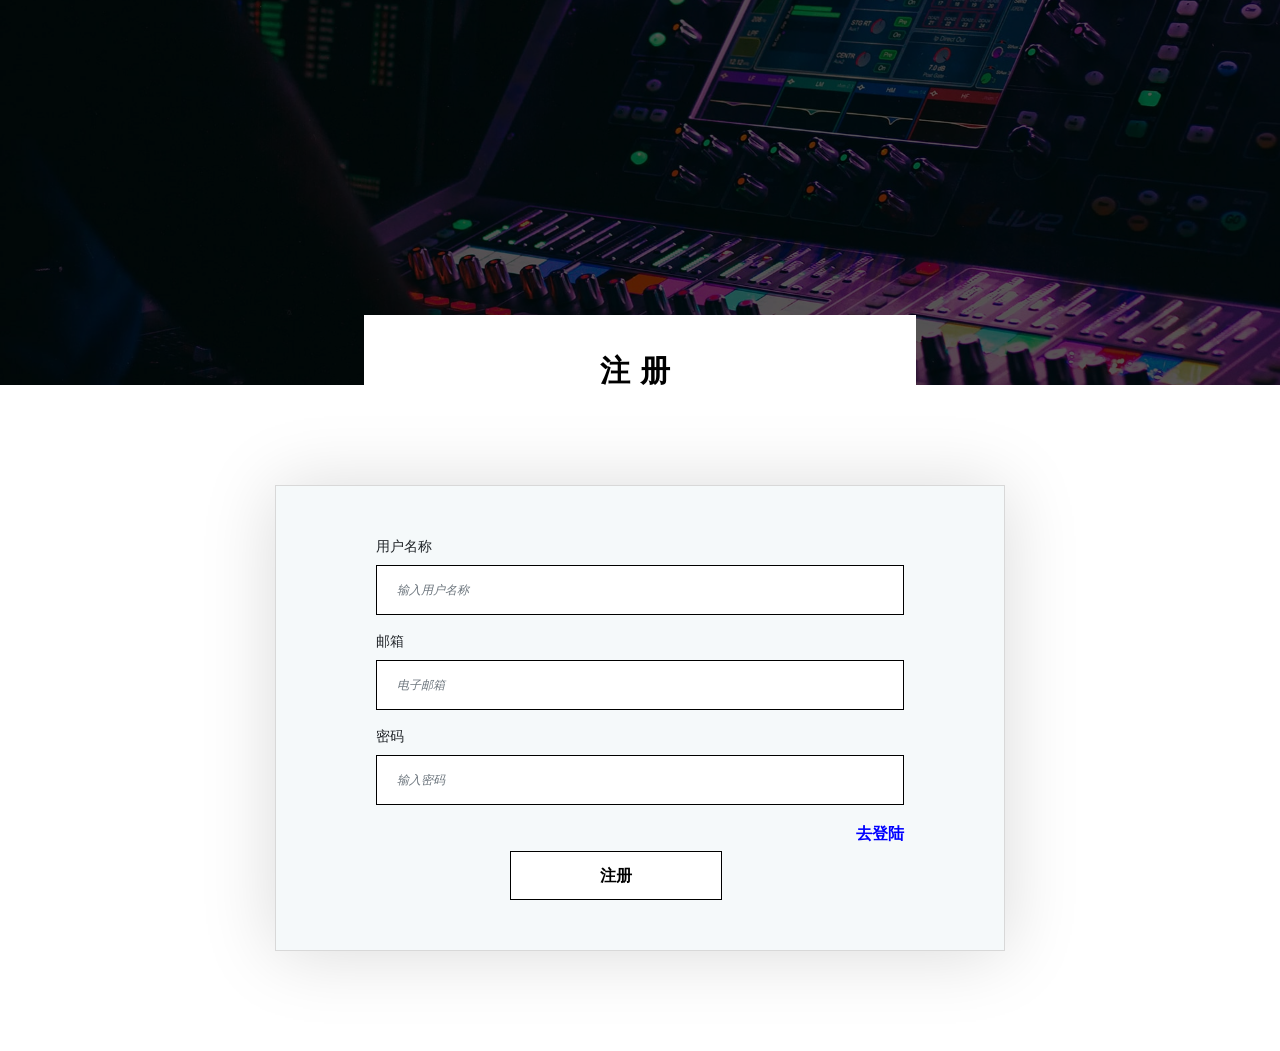
<file: music/templates/admin/user_register.html>
<!DOCTYPE html>
<html lang="en">

<head>
    <meta charset="UTF-8">
    <meta name="description" content="">
    <meta http-equiv="X-UA-Compatible" content="IE=edge">
    <meta name="viewport" content="width=device-width, initial-scale=1, shrink-to-fit=no">
    <!-- The above 4 meta tags *must* come first in the head; any other head content must come *after* these tags -->

    <!-- Title -->
    <title>注册</title>

    <!-- Favicon -->
    <link rel="icon" href="../../static/admin/img/core-img/favicon.ico">

    <!-- Stylesheet -->
   <link rel="stylesheet" href="../../static/admin/css/style1.css">

</head>

<body>
    <!-- Preloader -->
    <div class="preloader d-flex align-items-center justify-content-center">
        <div class="lds-ellipsis">
            <div></div>
            <div></div>
            <div></div>
            <div></div>
        </div>
    </div>

    <!-- ##### Header Area Start ##### -->
    <header class="header-area">
        <!-- Navbar Area -->
        <div class="oneMusic-main-menu">
            <div class="classy-nav-container breakpoint-off">
                <div class="container">
                    <!-- Menu -->
                    <nav class="classy-navbar justify-content-between" id="oneMusicNav">

                        <!-- Nav brand -->
<!--                        <a href="index.html" class="nav-brand"><img src="../../static/admin/img/core-img/logo.png" alt=""></a>-->

                        <!-- Navbar Toggler -->
                        <div class="classy-navbar-toggler">
                            <span class="navbarToggler"><span></span><span></span><span></span></span>
                        </div>

                        <!-- Menu -->
                        <div class="classy-menu">

                            <!-- Close Button -->
                            <div class="classycloseIcon">
                                <div class="cross-wrap"><span class="top"></span><span class="bottom"></span></div>
                            </div>

                            <!-- Nav Start -->

                            <!-- Nav End -->

                        </div>
                    </nav>
                </div>
            </div>
        </div>
    </header>
    <!-- ##### Header Area End ##### -->

    <!-- ##### Breadcumb Area Start ##### -->
    <section class="breadcumb-area bg-img bg-overlay" style="background-image: url(../../static/admin/img/bg-img/breadcumb3.jpg);">
        <div class="bradcumbContent">

            <h2>注册</h2>
        </div>
    </section>
    <!-- ##### Breadcumb Area End ##### -->

    <!-- ##### Login Area Start ##### -->
    <section class="login-area section-padding-100">
        <div class="container">
            <div class="row justify-content-center">
                <div class="col-12 col-lg-8">
                    <div class="login-content">

                        <!-- Login Form -->
                        <div class="login-form">
                            <form action="/user/user_register" method="post">
                                <div class="form-group">
                                    <label for="exampleInputEmail1">用户名称</label>
                                    <input type="text"  name="name" class="form-control" id="exampleInputEmail122" aria-describedby="emailHelp" placeholder="输入用户名称">
                                </div>
                                <div class="form-group">
                                    <label for="exampleInputEmail1">邮箱</label>
                                    <input type="email" name="email" class="form-control" id="exampleInputEmail1" aria-describedby="emailHelp" placeholder="电子邮箱">
                                     </div>
                                <div class="form-group">
                                    <label for="exampleInputPassword1">密码</label>
                                    <input type="password" name="password" class="form-control" id="exampleInputPassword1" placeholder="输入密码">
                                </div>
                               <button type="submit" class="btn oneMusic-btn mt-30">注册</button>
                                <a href="/user/login" style="color:blue;float:right">去登陆</a>
                            </form>
                        </div>
                    </div>
                </div>
            </div>
        </div>
    </section>
    <!-- ##### Login Area End ##### -->

    <!-- ##### Footer Area Start ##### -->

    <!-- ##### Footer Area Start ##### -->

    <!-- ##### All Javascript Script ##### -->
    <!-- jQuery-2.2.4 js -->
    <script src="../../static/admin/js/jquery/jquery-2.2.4.min.js"></script>
    <!-- Popper js -->
    <script src="../../static/admin/js/bootstrap/popper.min.js"></script>
    <!-- Bootstrap js -->
    <script src="../../static/admin/js/bootstrap/bootstrap.min.js"></script>
    <!-- All Plugins js -->
    <script src="../../static/admin/js/plugins/plugins.js"></script>
    <!-- Active js -->
    <script src="../../static/admin/js/active.js"></script>
</body>

</html>
</file>
<file: music/static/admin/css/style1.css>
/* [Master Stylesheet - v1.0] */
/* :: 1.0 Import Fonts */
@import url("https://fonts.googleapis.com/css?family=Archivo+Narrow:400,400i,500,500i,600,600i,700,700i");
/* :: 2.0 Import All CSS */
@import url(bootstrap.min.css);
@import url(classy-nav.css);
@import url(owl.carousel.min.css);
@import url(animate.css);
@import url(magnific-popup.css);
@import url(font-awesome.min.css);
@import url(audioplayer.css);
@import url(one-music-icon.css);
/* :: 3.0 Base CSS */
* {
  margin: 0;
  padding: 0; }

body {
  font-family: "Archivo Narrow", sans-serif;
  font-size: 14px; }

h1,
h2,
h3,
h4,
h5,
h6 {
  font-family: "Archivo Narrow", sans-serif;
  color: #000000;
  line-height: 1.3;
  font-weight: 700; }

p {
  font-family: "Archivo Narrow", sans-serif;
  color: #5f5f5f;
  font-size: 15px;
  line-height: 2;
  font-weight: 400; }

a,
a:hover,
a:focus {
  -webkit-transition-duration: 500ms;
  transition-duration: 500ms;
  text-decoration: none;
  outline: 0 solid transparent;
  color: #000000;
  font-weight: 700;
  font-size: 16px;
  font-family: "Archivo Narrow", sans-serif; }

ul,
ol {
  margin: 0; }
  ul li,
  ol li {
    list-style: none; }

img {
  height: auto;
  max-width: 100%; }

/* :: 3.1.0 Spacing */
.mt-15 {
  margin-top: 15px !important; }

.mt-30 {
  margin-top: 30px !important; }

.mt-50 {
  margin-top: 50px !important; }

.mt-70 {
  margin-top: 70px !important; }

.mt-100 {
  margin-top: 100px !important; }

.mb-15 {
  margin-bottom: 15px !important; }

.mb-30 {
  margin-bottom: 30px !important; }

.mb-50 {
  margin-bottom: 50px !important; }

.mb-70 {
  margin-bottom: 70px !important; }

.mb-100 {
  margin-bottom: 100px !important; }

.ml-15 {
  margin-left: 15px !important; }

.ml-30 {
  margin-left: 30px !important; }

.ml-50 {
  margin-left: 50px !important; }

.mr-15 {
  margin-right: 15px !important; }

.mr-30 {
  margin-right: 30px !important; }

.mr-50 {
  margin-right: 50px !important; }

/* :: 3.2.0 Height */
.height-400 {
  height: 400px !important; }

.height-500 {
  height: 500px !important; }

.height-600 {
  height: 600px !important; }

.height-700 {
  height: 700px !important; }

.height-800 {
  height: 800px !important; }

/* :: 3.3.0 Section Padding */
.section-padding-100 {
  padding-top: 100px;
  padding-bottom: 100px; }

.section-padding-100-0 {
  padding-top: 100px;
  padding-bottom: 0; }

.section-padding-0-100 {
  padding-top: 0;
  padding-bottom: 100px; }

.section-padding-100-70 {
  padding-top: 100px;
  padding-bottom: 70px; }

/* :: 3.4.0 Section Heading */
.section-heading {
  position: relative;
  z-index: 1;
  margin-bottom: 100px;
  text-align: center; }
  .section-heading p {
    color: #5f5f5f;
    font-size: 14px;
    margin-bottom: 5px; }
  .section-heading h2 {
    font-size: 18px;
    text-transform: uppercase;
    letter-spacing: 10px;
    margin-bottom: 0; }
    @media only screen and (max-width: 767px) {
      .section-heading h2 {
        letter-spacing: 5px; } }
  .section-heading.white h2 {
    color: #fff; }
  .section-heading.style-2 p {
    font-size: 16px; }
  .section-heading.style-2 h2 {
    font-size: 30px; }
    @media only screen and (max-width: 767px) {
      .section-heading.style-2 h2 {
        font-size: 24px; } }

/* :: 3.5.0 Preloader */
.preloader {
  background-color: #ffffff;
  width: 100%;
  height: 100%;
  position: fixed;
  top: 0;
  left: 0;
  right: 0;
  z-index: 99999; }
  .preloader .lds-ellipsis {
    display: inline-block;
    position: relative;
    width: 64px;
    height: 64px; }
    .preloader .lds-ellipsis div {
      position: absolute;
      top: 27px;
      width: 11px;
      height: 11px;
      border-radius: 50%;
      background: #000000;
      animation-timing-function: cubic-bezier(0, 1, 1, 0); }
      .preloader .lds-ellipsis div:nth-child(1) {
        left: 6px;
        -webkit-animation: lds-ellipsis1 0.6s infinite;
        animation: lds-ellipsis1 0.6s infinite; }
      .preloader .lds-ellipsis div:nth-child(2) {
        left: 6px;
        -webkit-animation: lds-ellipsis2 0.6s infinite;
        animation: lds-ellipsis2 0.6s infinite; }
      .preloader .lds-ellipsis div:nth-child(3) {
        left: 26px;
        -webkit-animation: lds-ellipsis2 0.6s infinite;
        animation: lds-ellipsis2 0.6s infinite; }
      .preloader .lds-ellipsis div:nth-child(4) {
        left: 45px;
        -webkit-animation: lds-ellipsis3 0.6s infinite;
        animation: lds-ellipsis3 0.6s infinite; }

@-webkit-keyframes lds-ellipsis1 {
  0% {
    -webkit-transform: scale(0);
    transform: scale(0); }
  100% {
    -webkit-transform: scale(1);
    transform: scale(1); } }
@keyframes lds-ellipsis1 {
  0% {
    -webkit-transform: scale(0);
    transform: scale(0); }
  100% {
    -webkit-transform: scale(1);
    transform: scale(1); } }
@-webkit-keyframes lds-ellipsis3 {
  0% {
    -webkit-transform: scale(1);
    transform: scale(1); }
  100% {
    -webkit-transform: scale(0);
    transform: scale(0); } }
@keyframes lds-ellipsis3 {
  0% {
    -webkit-transform: scale(1);
    transform: scale(1); }
  100% {
    -webkit-transform: scale(0);
    transform: scale(0); } }
@-webkit-keyframes lds-ellipsis2 {
  0% {
    -webkit-transform: translate(0, 0);
    transform: translate(0, 0); }
  100% {
    -webkit-transform: translate(19px, 0);
    transform: translate(19px, 0); } }
@keyframes lds-ellipsis2 {
  0% {
    -webkit-transform: translate(0, 0);
    transform: translate(0, 0); }
  100% {
    -webkit-transform: translate(19px, 0);
    transform: translate(19px, 0); } }
/* :: 3.6.0 Miscellaneous */
.bg-img {
  background-position: center center;
  background-size: cover;
  background-repeat: no-repeat; }

.bg-white {
  background-color: #ffffff !important; }

.bg-dark {
  background-color: #000000 !important; }

.bg-transparent {
  background-color: transparent !important; }

.bg-gray {
  background-color: #f5f9fa; }

.font-bold {
  font-weight: 700; }

.font-light {
  font-weight: 300; }

.bg-overlay {
  position: relative;
  z-index: 2;
  background-position: center center;
  background-size: cover; }
  .bg-overlay::after {
    background-color: rgba(0, 0, 0, 0.65);
    position: absolute;
    z-index: -1;
    top: 0;
    left: 0;
    width: 100%;
    height: 100%;
    content: ""; }

.bg-fixed {
  background-attachment: fixed !important; }

/* :: 3.7.0 ScrollUp */
#scrollUp {
  background-color: #000000;
  border-radius: 0;
  bottom: 50px;
  box-shadow: 0 2px 6px 0 rgba(0, 0, 0, 0.3);
  color: #ffffff;
  font-size: 24px;
  height: 40px;
  line-height: 40px;
  right: 50px;
  text-align: center;
  width: 40px;
  -webkit-transition-duration: 500ms;
  transition-duration: 500ms;
  box-shadow: 0 1px 5px 2px rgba(0, 0, 0, 0.15); }
  @media only screen and (max-width: 767px) {
    #scrollUp {
      right: 30px;
      bottom: 30px; } }
  #scrollUp:hover {
    background-color: #fff;
    color: #232323; }

/* :: 3.8.0 oneMusic Button */
.oneMusic-btn {
  background-color: #fff;
  -webkit-transition-duration: 500ms;
  transition-duration: 500ms;
  position: relative;
  z-index: 1;
  display: inline-block;
  min-width: 212px;
  height: 49px;
  color: #000;
  border: 1px solid #000;
  border-radius: 0;
  padding: 0 30px;
  font-size: 16px;
  line-height: 47px;
  font-weight: 700;
  text-transform: capitalize; }
  .oneMusic-btn i {
    margin-left: 5px; }
  .oneMusic-btn:hover, .oneMusic-btn:focus {
    font-size: 16px;
    font-weight: 700;
    background-color: #000000;
    color: #fff; }
  .oneMusic-btn.btn-2 {
    background-color: #000000;
    color: #fff; }
    .oneMusic-btn.btn-2:hover, .oneMusic-btn.btn-2:focus {
      background-color: #fff;
      color: #232323; }

/* :: 4.0 Header Area CSS */
.header-area {
  position: absolute;
  z-index: 1000;
  width: 100%;
  top: 20px;
  left: 0;
  z-index: 1000; }
  .header-area .oneMusic-main-menu {
    position: relative;
    width: 100%;
    height: 85px;
    background-color: transparent; }
    @media only screen and (max-width: 767px) {
      .header-area .oneMusic-main-menu {
        height: 70px; } }
    .header-area .oneMusic-main-menu .classy-nav-container {
      background-color: transparent; }
    .header-area .oneMusic-main-menu .classy-navbar {
      background-color: transparent;
      height: 85px;
      padding: 0; }
      @media only screen and (max-width: 767px) {
        .header-area .oneMusic-main-menu .classy-navbar {
          height: 70px; } }
      .header-area .oneMusic-main-menu .classy-navbar .classynav ul li a {
        font-weight: 700;
        text-transform: capitalize;
        color: #ffffff;
        font-size: 16px; }
        .header-area .oneMusic-main-menu .classy-navbar .classynav ul li a:hover, .header-area .oneMusic-main-menu .classy-navbar .classynav ul li a:focus {
          color: rgba(255, 255, 255, 0.7); }
        @media only screen and (min-width: 768px) and (max-width: 991px) {
          .header-area .oneMusic-main-menu .classy-navbar .classynav ul li a {
            background-color: #000000;
            border-bottom-color: rgba(255, 255, 255, 0.1); } }
        @media only screen and (max-width: 767px) {
          .header-area .oneMusic-main-menu .classy-navbar .classynav ul li a {
            background-color: #000000;
            border-bottom-color: rgba(255, 255, 255, 0.1); } }
      .header-area .oneMusic-main-menu .classy-navbar .classynav ul li.megamenu-item > a::after,
      .header-area .oneMusic-main-menu .classy-navbar .classynav ul li.has-down > a::after {
        color: #ffffff; }
      .header-area .oneMusic-main-menu .classy-navbar .classynav ul li.megamenu-item ul li > a::after,
      .header-area .oneMusic-main-menu .classy-navbar .classynav ul li.has-down ul li > a::after {
        color: #232323; }
        @media only screen and (max-width: 767px) {
          .header-area .oneMusic-main-menu .classy-navbar .classynav ul li.megamenu-item ul li > a::after,
          .header-area .oneMusic-main-menu .classy-navbar .classynav ul li.has-down ul li > a::after {
            color: #ffffff; } }
      .header-area .oneMusic-main-menu .classy-navbar .classynav ul li ul li a {
        color: #232323; }
        .header-area .oneMusic-main-menu .classy-navbar .classynav ul li ul li a:hover, .header-area .oneMusic-main-menu .classy-navbar .classynav ul li ul li a:focus {
          color: #888888; }
        @media only screen and (min-width: 992px) and (max-width: 1199px) {
          .header-area .oneMusic-main-menu .classy-navbar .classynav ul li ul li a {
            padding: 0 15px; } }
        @media only screen and (min-width: 768px) and (max-width: 991px) {
          .header-area .oneMusic-main-menu .classy-navbar .classynav ul li ul li a {
            color: #ffffff;
            padding: 0 30px;
            border-bottom-color: rgba(255, 255, 255, 0.1); } }
        @media only screen and (max-width: 767px) {
          .header-area .oneMusic-main-menu .classy-navbar .classynav ul li ul li a {
            color: #ffffff;
            padding: 0 30px;
            border-bottom-color: rgba(255, 255, 255, 0.1) !important; } }
      .header-area .oneMusic-main-menu .classy-navbar .classynav ul li .dropdown li .dropdown li .dropdown li a {
        border-bottom: 1px solid rgba(242, 244, 248, 0.7); }
        @media only screen and (min-width: 768px) and (max-width: 991px) {
          .header-area .oneMusic-main-menu .classy-navbar .classynav ul li .dropdown li .dropdown li .dropdown li a {
            border-bottom-color: rgba(255, 255, 255, 0.1) !important; } }
        @media only screen and (max-width: 767px) {
          .header-area .oneMusic-main-menu .classy-navbar .classynav ul li .dropdown li .dropdown li .dropdown li a {
            border-bottom-color: rgba(255, 255, 255, 0.1) !important; } }
    .header-area .oneMusic-main-menu .login-register-cart-button {
      position: relative;
      z-index: 1;
      margin-left: 100px; }
      @media only screen and (min-width: 768px) and (max-width: 991px) {
        .header-area .oneMusic-main-menu .login-register-cart-button {
          margin-left: 12px;
          margin-top: 15px; } }
      @media only screen and (max-width: 767px) {
        .header-area .oneMusic-main-menu .login-register-cart-button {
          margin-left: 12px;
          margin-top: 15px; } }
      .header-area .oneMusic-main-menu .login-register-cart-button .login-register-btn {
        position: relative;
        z-index: 10; }
        .header-area .oneMusic-main-menu .login-register-cart-button .login-register-btn a {
          -webkit-transition-duration: 500ms;
          transition-duration: 500ms;
          margin-bottom: 0;
          color: #fff;
          font-weight: 700;
          font-size: 16px;
          cursor: pointer;
          line-height: 1; }
          .header-area .oneMusic-main-menu .login-register-cart-button .login-register-btn a:hover, .header-area .oneMusic-main-menu .login-register-cart-button .login-register-btn a:focus {
            color: rgba(255, 255, 255, 0.7); }
      .header-area .oneMusic-main-menu .login-register-cart-button .cart-btn {
        position: relative;
        z-index: 10; }
        .header-area .oneMusic-main-menu .login-register-cart-button .cart-btn p {
          -webkit-transition-duration: 500ms;
          transition-duration: 500ms;
          margin-bottom: 0;
          color: #fff;
          font-size: 18px;
          cursor: pointer;
          line-height: 1; }
          .header-area .oneMusic-main-menu .login-register-cart-button .cart-btn p:hover, .header-area .oneMusic-main-menu .login-register-cart-button .cart-btn p:focus {
            color: rgba(255, 255, 255, 0.7); }
          .header-area .oneMusic-main-menu .login-register-cart-button .cart-btn p .quantity {
            width: 15px;
            height: 15px;
            border: 1px solid #fff;
            background-color: #232323;
            color: #fff;
            display: block;
            position: absolute;
            bottom: -5px;
            left: -10px;
            z-index: 10;
            font-size: 9px;
            font-weight: 400;
            border-radius: 50%;
            line-height: 13px;
            text-align: center; }
  .header-area .is-sticky .oneMusic-main-menu {
    position: fixed;
    width: 100%;
    height: 85px;
    top: 0;
    left: 0;
    z-index: 9999;
    background-color: #000000;
    box-shadow: 0 5px 50px 15px rgba(0, 0, 0, 0.2); }
    @media only screen and (max-width: 767px) {
      .header-area .is-sticky .oneMusic-main-menu {
        height: 70px; } }

.classy-navbar .nav-brand {
  max-width: 130px; }

@media only screen and (min-width: 768px) and (max-width: 991px) {
  .breakpoint-on .classy-navbar .classy-menu {
    background-color: #000000; } }
@media only screen and (max-width: 767px) {
  .breakpoint-on .classy-navbar .classy-menu {
    background-color: #000000; } }

@media only screen and (min-width: 768px) and (max-width: 991px) {
  .classynav ul li .megamenu .single-mega.cn-col-4 {
    padding: 0; } }
@media only screen and (max-width: 767px) {
  .classynav ul li .megamenu .single-mega.cn-col-4 {
    padding: 0; } }

.classycloseIcon .cross-wrap span {
  background: #ffffff; }

/* :: 5.0 Hero Slides Area */
.hero-area,
.hero-slides {
  position: relative;
  z-index: 1; }

.single-hero-slide {
  width: 100%;
  height: 950px;
  position: relative;
  z-index: 1;
  padding: 0 30px;
  overflow: hidden; }
  @media only screen and (min-width: 992px) and (max-width: 1199px) {
    .single-hero-slide {
      height: 700px; } }
  @media only screen and (min-width: 768px) and (max-width: 991px) {
    .single-hero-slide {
      height: 650px; } }
  @media only screen and (max-width: 767px) {
    .single-hero-slide {
      height: 500px; } }
  .single-hero-slide::after {
    position: absolute;
    width: 100%;
    height: 100%;
    z-index: -5;
    top: 0;
    left: 0;
    background-color: rgba(0, 0, 0, 0.35);
    content: ''; }
  .single-hero-slide .slide-img {
    position: absolute;
    width: 100%;
    height: 100%;
    z-index: -10;
    left: 0;
    right: 0;
    top: 0;
    bottom: 0; }
  .single-hero-slide .hero-slides-content {
    display: inline-block;
    width: 100%; }
    .single-hero-slide .hero-slides-content h6 {
      font-size: 18px;
      color: #fff;
      letter-spacing: 20px;
      text-transform: uppercase;
      margin-bottom: 20px;
      display: block; }
      @media only screen and (max-width: 767px) {
        .single-hero-slide .hero-slides-content h6 {
          letter-spacing: 5px; } }
    .single-hero-slide .hero-slides-content h2 {
      position: relative;
      z-index: 1;
      font-size: 60px;
      color: #ffffff;
      margin-bottom: 0;
      font-weight: 400;
      display: block;
      text-transform: capitalize;
      letter-spacing: 30px;
      overflow: hidden; }
      .single-hero-slide .hero-slides-content h2 span {
        position: absolute;
        top: 0;
        width: 100%;
        height: 100%;
        left: 0;
        color: rgba(255, 255, 255, 0.15);
        -webkit-animation: textsonar 6s linear infinite;
        animation: textsonar 6s linear infinite; }
      @media only screen and (min-width: 768px) and (max-width: 991px) {
        .single-hero-slide .hero-slides-content h2 {
          letter-spacing: 15px;
          font-size: 42px; } }
      @media only screen and (max-width: 767px) {
        .single-hero-slide .hero-slides-content h2 {
          letter-spacing: 5px;
          font-size: 30px; } }
    .single-hero-slide .hero-slides-content .btn {
      border: 1px solid #fff;
      background-color: transparent;
      color: #fff; }
      .single-hero-slide .hero-slides-content .btn:hover, .single-hero-slide .hero-slides-content .btn:focus {
        background-color: #fff;
        color: #000000; }

@-webkit-keyframes textsonar {
  0% {
    -webkit-transform: scaleX(1);
    transform: scaleX(1); }
  50% {
    -webkit-transform: scaleX(1.15);
    transform: scaleX(1.15); }
  100% {
    -webkit-transform: scaleX(1);
    transform: scaleX(1); } }
@keyframes textsonar {
  0% {
    -webkit-transform: scaleX(1);
    transform: scaleX(1); }
  50% {
    -webkit-transform: scaleX(1.15);
    transform: scaleX(1.15); }
  100% {
    -webkit-transform: scaleX(1);
    transform: scaleX(1); } }
.single-hero-slide .slide-img {
  -webkit-animation: slide 12s linear infinite;
  animation: slide 12s linear infinite; }

@-webkit-keyframes slide {
  0% {
    -webkit-transform: scale(1);
    transform: scale(1); }
  50% {
    -webkit-transform: scale(1.2);
    transform: scale(1.2); }
  100% {
    -webkit-transform: scale(1);
    transform: scale(1); } }
@keyframes slide {
  0% {
    -webkit-transform: scale(1);
    transform: scale(1); }
  50% {
    -webkit-transform: scale(1.2);
    transform: scale(1.2); }
  100% {
    -webkit-transform: scale(1);
    transform: scale(1); } }
/* :: 6.0 Buy Now Area CSS */
.oneMusic-buy-now-area.has-fluid {
  padding-left: 4%;
  padding-right: 4%;
  position: relative;
  z-index: 1; }

/* :: 7.0 Events Area CSS */
.single-event-area {
  position: relative;
  z-index: 1;
  -webkit-transition-duration: 500ms;
  transition-duration: 500ms; }
  .single-event-area img {
    width: 100%; }
  .single-event-area .event-text {
    text-align: center;
    position: relative;
    z-index: 1;
    padding: 30px 15px;
    background-color: #000;
    -webkit-transition-duration: 500ms;
    transition-duration: 500ms; }
    .single-event-area .event-text h4 {
      color: #fff;
      text-transform: uppercase;
      -webkit-transition-duration: 500ms;
      transition-duration: 500ms; }
    .single-event-area .event-text .event-meta-data {
      position: relative;
      margin-bottom: 30px; }
      .single-event-area .event-text .event-meta-data a {
        -webkit-transition-duration: 500ms;
        transition-duration: 500ms;
        position: relative;
        z-index: 1;
        color: #fff;
        font-size: 15px;
        font-weight: 400;
        display: inline-block;
        padding-right: 29px; }
        .single-event-area .event-text .event-meta-data a:first-child::after {
          position: absolute;
          content: '|';
          top: 0;
          right: 12px;
          z-index: 1; }
        .single-event-area .event-text .event-meta-data a:last-child {
          padding-right: 0; }
    .single-event-area .event-text .see-more-btn {
      font-size: 11px;
      color: #fff;
      text-transform: uppercase;
      letter-spacing: 10px;
      border-bottom: 1px solid #fff;
      padding-left: 0;
      padding-right: 0;
      border-radius: 0; }
      .single-event-area .event-text .see-more-btn:hover, .single-event-area .event-text .see-more-btn:focus {
        font-weight: 400; }
  .single-event-area:hover, .single-event-area:focus {
    box-shadow: 0 5px 80px 0 rgba(0, 0, 0, 0.2); }
    .single-event-area:hover .event-text, .single-event-area:focus .event-text {
      background-color: #f5f9fa; }
      .single-event-area:hover .event-text h4,
      .single-event-area:hover .event-text .event-meta-data a, .single-event-area:focus .event-text h4,
      .single-event-area:focus .event-text .event-meta-data a {
        color: #000000; }
      .single-event-area:hover .event-text .see-more-btn, .single-event-area:focus .event-text .see-more-btn {
        border-bottom-color: #000000;
        color: #000000; }

/* :: 8.0 Newsletter Area CSS */
.newsletter-area {
  position: relative;
  z-index: 1;
  border: 1px solid #000000;
  padding: 45px; }
  .newsletter-area .newsletter-form {
    position: relative;
    z-index: 1; }
    .newsletter-area .newsletter-form input {
      width: 100%;
      height: 40px;
      font-size: 14px;
      color: #b3b3b3;
      font-style: italic;
      border: none;
      border-bottom: 1px solid #d6d6d6;
      margin-bottom: 30px;
      display: block; }

.testimonials-area {
  position: relative;
  z-index: 1;
  padding: 45px; }
  .testimonials-area .testimonials-slide {
    position: relative;
    z-index: 1; }
    .testimonials-area .testimonials-slide .single-slide p {
      font-size: 15px;
      color: #fff;
      font-style: italic; }
    .testimonials-area .testimonials-slide .single-slide .testimonial-info {
      margin-top: 30px;
      display: block; }
      .testimonials-area .testimonials-slide .single-slide .testimonial-info .testimonial-thumb {
        width: 44px;
        height: 44px;
        border-radius: 50%;
        margin-right: 15px; }
        .testimonials-area .testimonials-slide .single-slide .testimonial-info .testimonial-thumb img {
          border-radius: 50%; }
      .testimonials-area .testimonials-slide .single-slide .testimonial-info p {
        font-style: normal;
        font-size: 15px;
        color: #fff;
        margin-bottom: 0; }

/* :: 9.0 Album Catagory Area CSS */
.featured-artist-area {
  position: relative;
  z-index: 1; }

.featured-artist-content {
  position: relative;
  z-index: 1; }
  @media only screen and (max-width: 767px) {
    .featured-artist-content {
      margin-top: 50px; } }
  .featured-artist-content p {
    color: #fff; }

.browse-by-catagories {
  position: relative;
  z-index: 1; }
  .browse-by-catagories a {
    display: inline-block;
    background-color: #f4f4f4;
    border: 2px solid transparent;
    padding: 6px 9px;
    font-size: 15px;
    margin-right: 5px; }
    @media only screen and (min-width: 992px) and (max-width: 1199px) {
      .browse-by-catagories a {
        padding: 4px 7px;
        font-size: 14px;
        margin-right: 4px; } }
    @media only screen and (min-width: 768px) and (max-width: 991px) {
      .browse-by-catagories a {
        padding: 4px 7px;
        font-size: 14px;
        margin-right: 5px;
        margin-bottom: 5px; } }
    @media only screen and (max-width: 767px) {
      .browse-by-catagories a {
        padding: 2px 5px;
        font-size: 13px;
        margin-right: 5px;
        margin-bottom: 5px; } }
    .browse-by-catagories a:hover, .browse-by-catagories a:focus, .browse-by-catagories a.active {
      border: 2px solid #000000; }
    .browse-by-catagories a:first-child {
      border-color: transparent;
      background-color: transparent; }

.single-album {
  position: relative;
  z-index: 1;
  -webkit-transition-duration: 500ms;
  transition-duration: 500ms;
  margin-bottom: 30px; }
  .single-album img {
    width: 100%; }
  .single-album .album-info {
    position: relative;
    z-index: 1;
    text-align: center;
    padding-top: 15px;
    padding-bottom: 15px; }
    .single-album .album-info h5 {
      font-size: 18px;
      margin-bottom: 0;
      text-transform: uppercase; }
    .single-album .album-info p {
      margin-bottom: 0; }
  .single-album:hover, .single-album:focus {
    box-shadow: 0 5px 70px 0 rgba(0, 0, 0, 0.15); }

.single-album-area {
  position: relative;
  z-index: 1;
  -webkit-transition-duration: 500ms;
  transition-duration: 500ms;
  margin-bottom: 30px; }
  .single-album-area .album-thumb {
    position: relative;
    z-index: 1; }
    .single-album-area .album-thumb .album-price p {
      position: absolute;
      top: 15px;
      left: 15px;
      background-color: #fff;
      margin-bottom: 0;
      line-height: 1;
      padding: 5px 15px;
      border-radius: 15px;
      z-index: 20; }
    .single-album-area .album-thumb .play-icon a {
      color: #fff;
      font-size: 50px;
      position: absolute;
      top: 50%;
      left: 50%;
      line-height: 1;
      -webkit-transform: translate(-50%, -50%);
      transform: translate(-50%, -50%); }
  .single-album-area img {
    width: 100%; }
  .single-album-area .album-info {
    display: block;
    position: relative;
    z-index: 1;
    padding-top: 15px;
    padding-bottom: 15px; }
    .single-album-area .album-info h5 {
      font-size: 18px;
      margin-bottom: 0;
      text-transform: uppercase; }
    .single-album-area .album-info p {
      margin-bottom: 0; }

.albums-slideshow {
  position: relative;
  z-index: 1; }
  .albums-slideshow .single-album {
    -webkit-transition-duration: 500ms;
    transition-duration: 500ms;
    margin-bottom: 0;
    border: 1px solid transparent; }
    .albums-slideshow .single-album:hover, .albums-slideshow .single-album:focus {
      border: 1px solid #000000;
      box-shadow: none;
      background-color: #f5f9fa; }
  .albums-slideshow .owl-prev,
  .albums-slideshow .owl-next {
    -webkit-transition-duration: 500ms;
    transition-duration: 500ms;
    background-color: #fff;
    position: absolute;
    width: 50px;
    height: 50px;
    border: 1px solid #000000;
    top: 50%;
    left: -25px;
    margin-top: -50px;
    z-index: 50;
    text-align: center;
    line-height: 48px;
    opacity: 0;
    visibility: hidden; }
    @media only screen and (max-width: 767px) {
      .albums-slideshow .owl-prev,
      .albums-slideshow .owl-next {
        left: 0; } }
    .albums-slideshow .owl-prev:hover, .albums-slideshow .owl-prev:focus,
    .albums-slideshow .owl-next:hover,
    .albums-slideshow .owl-next:focus {
      background-color: #000000;
      color: #fff; }
  .albums-slideshow .owl-next {
    left: auto;
    right: -25px; }
    @media only screen and (max-width: 767px) {
      .albums-slideshow .owl-next {
        right: 0; } }
  .albums-slideshow:hover .owl-prev,
  .albums-slideshow:hover .owl-next {
    opacity: 1;
    visibility: visible; }

/* :: 10.0 Songs Area CSS */
.single-song-area {
  position: relative;
  z-index: 1; }
  .single-song-area .song-thumbnail {
    position: relative;
    z-index: 1;
    -webkit-box-flex: 0;
    -ms-flex: 0 0 135px;
    flex: 0 0 135px;
    max-width: 135px;
    width: 135px;
    margin-right: 50px; }
    .single-song-area .song-thumbnail img {
      width: 100%; }
    @media only screen and (max-width: 767px) {
      .single-song-area .song-thumbnail {
        margin-right: 0;
        -webkit-box-flex: 0;
        -ms-flex: 0 0 100%;
        flex: 0 0 100%;
        max-width: 100%;
        width: 100%; } }
  .single-song-area .song-play-area {
    position: relative;
    z-index: 1;
    -webkit-box-flex: 0;
    -ms-flex: 0 0 calc(100% - 185px);
    flex: 0 0 calc(100% - 185px);
    max-width: calc(100% - 185px);
    width: calc(100% - 185px);
    background-color: #262626;
    padding: 15px 30px 20px; }
    @media only screen and (max-width: 767px) {
      .single-song-area .song-play-area {
        -webkit-box-flex: 0;
        -ms-flex: 0 0 100%;
        flex: 0 0 100%;
        max-width: 100%;
        width: 100%; } }
    .single-song-area .song-play-area .song-name p {
      color: #b8b8b8;
      margin-bottom: 5px; }
    .single-song-area .song-play-area .audioplayer {
      margin: 0;
      padding: 0;
      width: 100%;
      height: auto;
      align-items: center;
      border: none;
      border-radius: 0;
      background: transparent; }
    .single-song-area .song-play-area .audioplayer-playing .audioplayer-playpause,
    .single-song-area .song-play-area .audioplayer:not(.audioplayer-playing) .audioplayer-playpause:hover,
    .single-song-area .song-play-area .audioplayer:not(.audioplayer-playing) .audioplayer-playpause {
      background: #fff; }
    .single-song-area .song-play-area .audioplayer-time {
      font-size: 14px;
      color: #fff; }

.song-play-area {
  position: relative;
  z-index: 1;
  width: 100%;
  background-color: #262626;
  padding: 15px 30px 20px;
  border: 1px solid #363636; }
  .song-play-area .song-name p {
    color: #b8b8b8;
    margin-bottom: 5px; }
  .song-play-area .audioplayer {
    margin: 0;
    padding: 0;
    width: 100%;
    height: auto;
    align-items: center;
    border: none;
    border-radius: 0;
    background: transparent; }
  .song-play-area .audioplayer-playing .audioplayer-playpause,
  .song-play-area .audioplayer:not(.audioplayer-playing) .audioplayer-playpause:hover,
  .song-play-area .audioplayer:not(.audioplayer-playing) .audioplayer-playpause {
    background: #fff; }
  .song-play-area .audioplayer-time {
    font-size: 14px;
    color: #fff; }

/* :: 11.0 Miscellaneous Area CSS */
.weeks-top-area {
  position: relative;
  z-index: 1;
  padding: 45px 30px;
  -webkit-transition-duration: 500ms;
  transition-duration: 500ms;
  border: 1px solid transparent; }
  .weeks-top-area .single-top-item {
    position: relative;
    z-index: 1;
    margin-bottom: 21px; }
    .weeks-top-area .single-top-item:last-child {
      margin-bottom: 0; }
    .weeks-top-area .single-top-item .thumbnail {
      -webkit-box-flex: 0;
      -ms-flex: 0 0 73px;
      flex: 0 0 73px;
      max-width: 73px;
      width: 73px;
      margin-right: 20px; }
    .weeks-top-area .single-top-item .content- h6 {
      text-transform: uppercase;
      margin-bottom: 0; }
    .weeks-top-area .single-top-item .content- p {
      font-size: 14px;
      margin-bottom: 0; }
  .weeks-top-area:hover, .weeks-top-area:focus {
    background-color: #f5f9fa;
    border-color: #d8d8d8; }

.popular-artists-area {
  position: relative;
  z-index: 1;
  padding: 45px 30px;
  -webkit-transition-duration: 500ms;
  transition-duration: 500ms;
  border: 1px solid #d8d8d8;
  background-color: #f5f9fa; }
  .popular-artists-area .single-artists {
    position: relative;
    z-index: 1;
    margin-bottom: 17px; }
    .popular-artists-area .single-artists:last-child {
      margin-bottom: 0; }
    .popular-artists-area .single-artists .thumbnail {
      -webkit-box-flex: 0;
      -ms-flex: 0 0 63px;
      flex: 0 0 63px;
      max-width: 63px;
      width: 63px;
      margin-right: 20px;
      border-radius: 50%; }
      .popular-artists-area .single-artists .thumbnail img {
        border-radius: 50%; }
    .popular-artists-area .single-artists .content- p {
      font-size: 16px;
      margin-bottom: 0; }

.new-hits-area {
  position: relative;
  z-index: 1;
  padding: 45px 30px;
  -webkit-transition-duration: 500ms;
  transition-duration: 500ms;
  border: 1px solid #d8d8d8;
  background-color: #f5f9fa; }
  .new-hits-area .single-new-item {
    position: relative;
    z-index: 1;
    border-bottom: 1px solid #d8d8d8;
    margin-bottom: 10px;
    padding-bottom: 10px; }
    .new-hits-area .single-new-item:last-child {
      margin-bottom: 0;
      border-bottom: none;
      padding-bottom: 0; }
    .new-hits-area .single-new-item .thumbnail {
      -webkit-box-flex: 0;
      -ms-flex: 0 0 73px;
      flex: 0 0 73px;
      max-width: 73px;
      width: 73px;
      margin-right: 20px; }
    .new-hits-area .single-new-item .content- h6 {
      text-transform: uppercase;
      margin-bottom: 0; }
    .new-hits-area .single-new-item .content- p {
      font-size: 14px;
      margin-bottom: 0; }
    .new-hits-area .single-new-item .audioplayer {
      margin: 0;
      padding: 0;
      width: auto;
      height: auto;
      border: none;
      border-radius: 0;
      background: transparent; }
    .new-hits-area .single-new-item .audioplayer-playing .audioplayer-playpause,
    .new-hits-area .single-new-item .audioplayer:not(.audioplayer-playing) .audioplayer-playpause:hover,
    .new-hits-area .single-new-item .audioplayer:not(.audioplayer-playing) .audioplayer-playpause {
      background: #d6d6d6; }
    .new-hits-area .single-new-item .audioplayer:not(.audioplayer-playing) .audioplayer-playpause a {
      border-left: 12px solid #fff; }
    .new-hits-area .single-new-item .audioplayer-time,
    .new-hits-area .single-new-item .audioplayer-volume,
    .new-hits-area .single-new-item .audioplayer-bar {
      display: none; }

/* :: 12.0 Login Area CSS */
.login-content {
  -webkit-transition-duration: 500ms;
  transition-duration: 500ms;
  position: relative;
  z-index: 1;
  background-color: #f5f9fa;
  border: 1px solid #d8d8d8;
  padding: 50px 100px;
  box-shadow: 0 2px 70px 0 rgba(0, 0, 0, 0.15);
  text-align: center; }
  @media only screen and (max-width: 767px) {
    .login-content {
      padding: 50px 30px; } }
  .login-content h3 {
    margin-bottom: 30px; }
  .login-content .form-group {
    text-align: left; }
  .login-content .form-control {
    width: 100%;
    height: 50px;
    border: 1px solid #000000;
    font-size: 12px;
    font-style: italic;
    padding: 0 20px;
    border-radius: 0; }
    .login-content .form-control:focus {
      box-shadow: none; }

/* :: 13.0 Services Area CSS */
.single-service-area .icon {
  -webkit-box-flex: 0;
  -ms-flex: 0 0 78px;
  flex: 0 0 78px;
  max-width: 78px;
  width: 78px;
  position: relative;
  z-index: 1;
  width: 78px;
  height: 78px;
  border: 1px solid #000000;
  text-align: center; }
  .single-service-area .icon span {
    line-height: 76px;
    font-size: 40px; }
.single-service-area .text {
  position: relative;
  z-index: 1;
  -webkit-box-flex: 0;
  -ms-flex: 0 0 calc(100% - 78px);
  flex: 0 0 calc(100% - 78px);
  max-width: calc(100% - 78px);
  width: calc(100% - 78px);
  padding-left: 30px; }

/* :: 14.0 Footer Area CSS */
.footer-area {
  position: relative;
  z-index: 1;
  background-color: #000000;
  padding: 30px 0; }
  @media only screen and (max-width: 767px) {
    .footer-area {
      text-align: center; } }
  .footer-area .copywrite-text {
    font-size: 12px;
    margin-bottom: 0;
    color: rgba(166, 165, 165, 0.54); }
    .footer-area .copywrite-text a {
      color: rgba(166, 165, 165, 0.54);
      font-size: 12px; }
      .footer-area .copywrite-text a:hover, .footer-area .copywrite-text a:focus {
        color: #fff; }
  .footer-area .footer-nav ul {
    display: -webkit-box;
    display: -ms-flexbox;
    display: flex;
    -webkit-box-align: center;
    -ms-flex-align: center;
    -ms-grid-row-align: center;
    align-items: center;
    -webkit-box-pack: end;
    -ms-flex-pack: end;
    justify-content: flex-end; }
    @media only screen and (max-width: 767px) {
      .footer-area .footer-nav ul {
        -webkit-box-pack: center;
        -ms-flex-pack: center;
        justify-content: center;
        margin-top: 30px; } }
  .footer-area .footer-nav li a {
    color: #898888;
    font-size: 16px;
    padding: 0 20px; }
    @media only screen and (min-width: 768px) and (max-width: 991px) {
      .footer-area .footer-nav li a {
        padding: 0 10px;
        font-size: 14px; } }
    @media only screen and (max-width: 767px) {
      .footer-area .footer-nav li a {
        padding: 0 10px;
        font-size: 14px; } }
    .footer-area .footer-nav li a:hover, .footer-area .footer-nav li a:focus {
      color: #fff; }
  .footer-area .footer-nav li:last-child a {
    padding-right: 0; }

/* :: 15.0 Breadcumb Area CSS */
.breadcumb-area {
  position: relative;
  z-index: 10;
  width: 100%;
  height: 385px; }
  @media only screen and (max-width: 767px) {
    .breadcumb-area {
      height: 270px; } }
  .breadcumb-area .bradcumbContent {
    position: absolute;
    background-color: #fff;
    width: 552px;
    bottom: 0;
    left: 50%;
    z-index: 100;
    text-align: center;
    padding-top: 40px;
    -webkit-transform: translateX(-50%);
    transform: translateX(-50%); }
    @media only screen and (max-width: 767px) {
      .breadcumb-area .bradcumbContent {
        width: calc(100% - 60px);
        padding-top: 30px; } }
    .breadcumb-area .bradcumbContent p {
      line-height: 1.5;
      font-size: 16px;
      color: #5f5f5f; }
    .breadcumb-area .bradcumbContent h2 {
      font-size: 30px;
      letter-spacing: 10px;
      text-transform: uppercase;
      line-height: 1;
      margin-bottom: 0; }
      @media only screen and (max-width: 767px) {
        .breadcumb-area .bradcumbContent h2 {
          font-size: 18px;
          letter-spacing: 5px; } }

/* :: 16.0 Blog Area CSS */
.single-blog-post {
  position: relative;
  z-index: 1; }
  .single-blog-post .blog-post-thumb {
    position: relative;
    z-index: 1; }
    .single-blog-post .blog-post-thumb .post-date {
      width: 76px;
      height: 106px;
      border: 1px solid #000000;
      text-align: center;
      background-color: #fff;
      position: absolute;
      z-index: 10;
      top: -30px;
      left: 30px;
      padding: 17px 0; }
      .single-blog-post .blog-post-thumb .post-date span {
        display: block;
        font-size: 14px;
        font-weight: 700;
        line-height: 1.3; }
        .single-blog-post .blog-post-thumb .post-date span:first-child {
          font-size: 36px; }
  .single-blog-post .blog-content {
    background-color: #f5f9fa;
    padding: 45px 40px;
    border: 1px solid #d8d8d8; }
    @media only screen and (max-width: 767px) {
      .single-blog-post .blog-content {
        padding: 30px 20px; } }
    .single-blog-post .blog-content .post-title {
      font-size: 24px;
      display: block; }
      @media only screen and (max-width: 767px) {
        .single-blog-post .blog-content .post-title {
          font-size: 20px; } }
      .single-blog-post .blog-content .post-title:hover, .single-blog-post .blog-content .post-title:focus {
        color: #232323; }
    .single-blog-post .blog-content .post-meta {
      position: relative;
      z-index: 1;
      margin-bottom: 10px; }
      .single-blog-post .blog-content .post-meta p {
        color: #8d8d8d;
        font-size: 13px;
        padding-right: 25px;
        position: relative;
        z-index: 1; }
        .single-blog-post .blog-content .post-meta p::after {
          content: '|';
          position: absolute;
          right: 12px;
          top: 0;
          z-index: 5; }
        .single-blog-post .blog-content .post-meta p:last-child::after {
          display: none; }
        .single-blog-post .blog-content .post-meta p a {
          color: #8d8d8d;
          font-size: 13px;
          margin-bottom: 0;
          font-weight: 400; }
          .single-blog-post .blog-content .post-meta p a:hover, .single-blog-post .blog-content .post-meta p a:focus {
            color: #000000; }
    .single-blog-post .blog-content p {
      margin-bottom: 0; }

.oneMusic-pagination-area .pagination .page-item .page-link {
  background-color: transparent;
  display: block;
  padding: 0;
  border: 1px solid transparent;
  color: #5f5f5f;
  font-size: 15px;
  font-weight: 400;
  width: 34px;
  height: 34px;
  line-height: 32px;
  text-align: center;
  margin-right: 10px; }
  .oneMusic-pagination-area .pagination .page-item .page-link:hover, .oneMusic-pagination-area .pagination .page-item .page-link:focus {
    color: #000000;
    border: 1px solid #000000; }
.oneMusic-pagination-area .pagination .page-item:first-child .page-link {
  margin-left: 0;
  border-top-left-radius: 0;
  border-bottom-left-radius: 0; }
.oneMusic-pagination-area .pagination .page-item:last-child .page-link {
  border-top-right-radius: 0;
  border-bottom-right-radius: 0; }
.oneMusic-pagination-area .pagination .page-item.active .page-link {
  color: #000000;
  border: 1px solid #000000; }

.blog-sidebar-area {
  position: relative;
  z-index: 1; }
  @media only screen and (max-width: 767px) {
    .blog-sidebar-area {
      margin-top: 100px; } }

.single-widget-area {
  position: relative;
  z-index: 1;
  background-color: #f5f9fa;
  border: 1px solid #d8d8d8; }
  .single-widget-area img {
    width: 100%; }
  .single-widget-area .widget-title {
    padding: 25px 45px;
    border-bottom: 1px solid #d8d8d8; }
    @media only screen and (min-width: 992px) and (max-width: 1199px) {
      .single-widget-area .widget-title {
        padding: 20px 30px; } }
    .single-widget-area .widget-title h5 {
      margin-bottom: 0;
      line-height: 1; }
  .single-widget-area .widget-content {
    padding: 25px 45px; }
    @media only screen and (min-width: 992px) and (max-width: 1199px) {
      .single-widget-area .widget-content {
        padding: 20px 30px; } }
    .single-widget-area .widget-content ul li {
      margin-bottom: 10px; }
      .single-widget-area .widget-content ul li a {
        color: #5f5f5f;
        font-size: 15px;
        font-weight: 400; }
        .single-widget-area .widget-content ul li a:hover, .single-widget-area .widget-content ul li a:focus {
          color: #000000; }
      .single-widget-area .widget-content ul li:last-child {
        margin-bottom: 0; }
    .single-widget-area .widget-content .tags {
      display: -webkit-box;
      display: -ms-flexbox;
      display: flex;
      -ms-flex-wrap: wrap;
      flex-wrap: wrap; }
      .single-widget-area .widget-content .tags li {
        margin-bottom: 0; }
        .single-widget-area .widget-content .tags li a {
          display: block;
          line-height: 28px;
          font-size: 15px;
          color: #5f5f5f;
          height: 30px;
          background-color: #fff;
          padding: 0 15px;
          border: 1px solid #000000;
          margin: 3px; }
          @media only screen and (min-width: 992px) and (max-width: 1199px) {
            .single-widget-area .widget-content .tags li a {
              padding: 0 10px; } }

/* :: 17.0 Skills Area CSS */
.single-skils-area {
  position: relative;
  z-index: 1;
  text-align: center; }
  .single-skils-area .circle {
    position: relative;
    z-index: 10;
    margin-bottom: 15px; }
  .single-skils-area .skills-text {
    position: absolute;
    top: 50%;
    left: 50%;
    text-align: center;
    -webkit-transform: translate(-50%, -50%);
    transform: translate(-50%, -50%); }
    .single-skils-area .skills-text span {
      font-size: 24px;
      color: #232323;
      font-weight: 500; }
    .single-skils-area .skills-text p {
      font-size: 15px;
      color: #5f5f5f;
      line-height: 1; }

/* :: 18.0 Contact Area CSS */
.contact-content {
  position: relative;
  z-index: 2; }
  .contact-content .contact-social-info a {
    display: inline-block;
    margin-right: 20px;
    font-size: 14px;
    color: #000000; }
    .contact-content .contact-social-info a:hover, .contact-content .contact-social-info a:focus {
      color: #232323; }
  .contact-content .single-contact-info {
    position: relative;
    margin-bottom: 20px; }
    .contact-content .single-contact-info:last-child {
      margin-bottom: 0; }
    .contact-content .single-contact-info p {
      font-size: 15px;
      margin-bottom: 0; }
    .contact-content .single-contact-info .icon {
      -webkit-box-flex: 0;
      -ms-flex: 0 0 35px;
      flex: 0 0 35px;
      max-width: 35px;
      width: 35px;
      height: 35px;
      border: 1px solid #000;
      text-align: center; }
      .contact-content .single-contact-info .icon span {
        font-size: 20px;
        line-height: 33px; }

.contact-form-area .form-control {
  position: relative;
  z-index: 2;
  height: 45px;
  width: 100%;
  background-color: transparent;
  font-size: 14px;
  margin-bottom: 15px;
  border: none;
  border-radius: 0;
  padding: 15px 0;
  font-style: italic;
  color: #b3b3b3;
  border-bottom: 1px solid #000000;
  -webkit-transition-duration: 500ms;
  transition-duration: 500ms; }
  .contact-form-area .form-control:focus {
    box-shadow: none;
    border-bottom: 1px solid #000000; }
.contact-form-area textarea.form-control {
  height: 160px; }

.has-bg-img {
  position: relative;
  z-index: 1; }
  .has-bg-img .contact-form-area .form-control {
    color: #fff;
    border-bottom: 1px solid #fff; }
    .has-bg-img .contact-form-area .form-control:focus {
      border-bottom: 1px solid #fff; }
  .has-bg-img .oneMusic-btn {
    background-color: transparent;
    border-color: #fff;
    color: #fff; }
    .has-bg-img .oneMusic-btn:hover, .has-bg-img .oneMusic-btn:focus {
      background-color: #fff;
      color: #000000; }

.map-area {
  position: relative;
  z-index: 2; }
  .map-area iframe {
    width: 100%;
    height: 385px;
    border: none;
    margin-bottom: 0; }
    @media only screen and (max-width: 767px) {
      .map-area iframe {
        height: 300px; } }

/* :: 19.0 Elements Area CSS */
.elements-title {
  position: relative;
  z-index: 1; }
  .elements-title h2 {
    font-size: 24px; }

/* :: 20.1.0 Single Cool Facts CSS */
.single-cool-fact {
  position: relative;
  z-index: 1; }
  .single-cool-fact .scf-text h2 {
    font-size: 48px;
    margin-bottom: 0;
    color: #232323; }
    @media only screen and (min-width: 992px) and (max-width: 1199px) {
      .single-cool-fact .scf-text h2 {
        font-size: 48px; } }
    @media only screen and (min-width: 768px) and (max-width: 991px) {
      .single-cool-fact .scf-text h2 {
        font-size: 36px; } }
    @media only screen and (max-width: 767px) {
      .single-cool-fact .scf-text h2 {
        font-size: 30px; } }
  .single-cool-fact .scf-text p {
    font-size: 15px;
    margin-bottom: 0;
    color: #5f5f5f;
    line-height: 1; }

/* :: 20.2.0 Accordians Area CSS */
.single-accordion.panel {
  background-color: #ffffff;
  border: 0 solid transparent;
  border-radius: 4px;
  box-shadow: 0 0 0 transparent;
  margin-bottom: 15px; }
.single-accordion:last-of-type {
  margin-bottom: 0; }
.single-accordion h6 {
  margin-bottom: 0; }
  .single-accordion h6 a {
    background-color: #000000;
    border-radius: 0;
    color: #ffffff;
    display: block;
    margin: 0;
    padding: 20px 70px 20px 30px;
    position: relative;
    font-size: 14px;
    text-transform: capitalize;
    border: 1px solid #000000; }
    .single-accordion h6 a span {
      background: transparent;
      -webkit-transition-duration: 500ms;
      transition-duration: 500ms;
      font-size: 10px;
      position: absolute;
      right: 0;
      text-align: center;
      top: 0;
      width: 58px;
      height: 100%;
      color: #ffffff;
      line-height: 58px; }
      .single-accordion h6 a span.accor-open {
        opacity: 0; }
    .single-accordion h6 a.collapsed {
      -webkit-transition-duration: 500ms;
      transition-duration: 500ms;
      background-color: transparent;
      color: #232323; }
      .single-accordion h6 a.collapsed span {
        color: #000000; }
        .single-accordion h6 a.collapsed span.accor-close {
          opacity: 0; }
        .single-accordion h6 a.collapsed span.accor-open {
          opacity: 1; }
.single-accordion .accordion-content {
  border-top: 0 solid transparent;
  box-shadow: none; }
  .single-accordion .accordion-content p {
    padding: 20px 15px 5px;
    margin-bottom: 0; }

/* :: 20.3.0 Tabs Area CSS */
.oneMusic-tabs-content {
  position: relative;
  z-index: 1; }
  .oneMusic-tabs-content .nav-tabs {
    border-bottom: none;
    margin-bottom: 15px; }
    .oneMusic-tabs-content .nav-tabs .nav-link {
      background-color: transparent;
      border: 1px solid #000000;
      padding: 0 30px;
      height: 58px;
      line-height: 58px;
      color: #232323;
      margin: 0 2px;
      border-radius: 0; }
      @media only screen and (min-width: 992px) and (max-width: 1199px) {
        .oneMusic-tabs-content .nav-tabs .nav-link {
          padding: 0 15px; } }
      @media only screen and (max-width: 767px) {
        .oneMusic-tabs-content .nav-tabs .nav-link {
          padding: 0 15px;
          font-size: 12px;
          margin-bottom: 5px; } }
      @media only screen and (min-width: 480px) and (max-width: 767px) {
        .oneMusic-tabs-content .nav-tabs .nav-link {
          padding: 0 15px; } }
      .oneMusic-tabs-content .nav-tabs .nav-link.active {
        background-color: #000000;
        color: #ffffff; }
  .oneMusic-tabs-content .oneMusic-tab-text {
    position: relative;
    z-index: 1;
    padding-top: 10px; }
    .oneMusic-tabs-content .oneMusic-tab-text p {
      margin-bottom: 0; }
  .oneMusic-tabs-content .tab-content h6 {
    font-size: 18px; }

.single-web-icon {
  position: relative;
  z-index: 1;
  background-color: #f5f9fa;
  text-align: center;
  padding: 30px 10px;
  border: 1px solid #b8b8b8;
  -webkit-transition-duration: 500ms;
  transition-duration: 500ms; }
  .single-web-icon i {
    display: block;
    font-size: 50px;
    margin-bottom: 15px; }
  .single-web-icon span {
    font-size: 16px; }
  .single-web-icon:hover {
    box-shadow: 0 2px 50px 0 rgba(0, 0, 0, 0.15); }

/* ====== The End ====== */

/*# sourceMappingURL=style.css.map */
</file>
